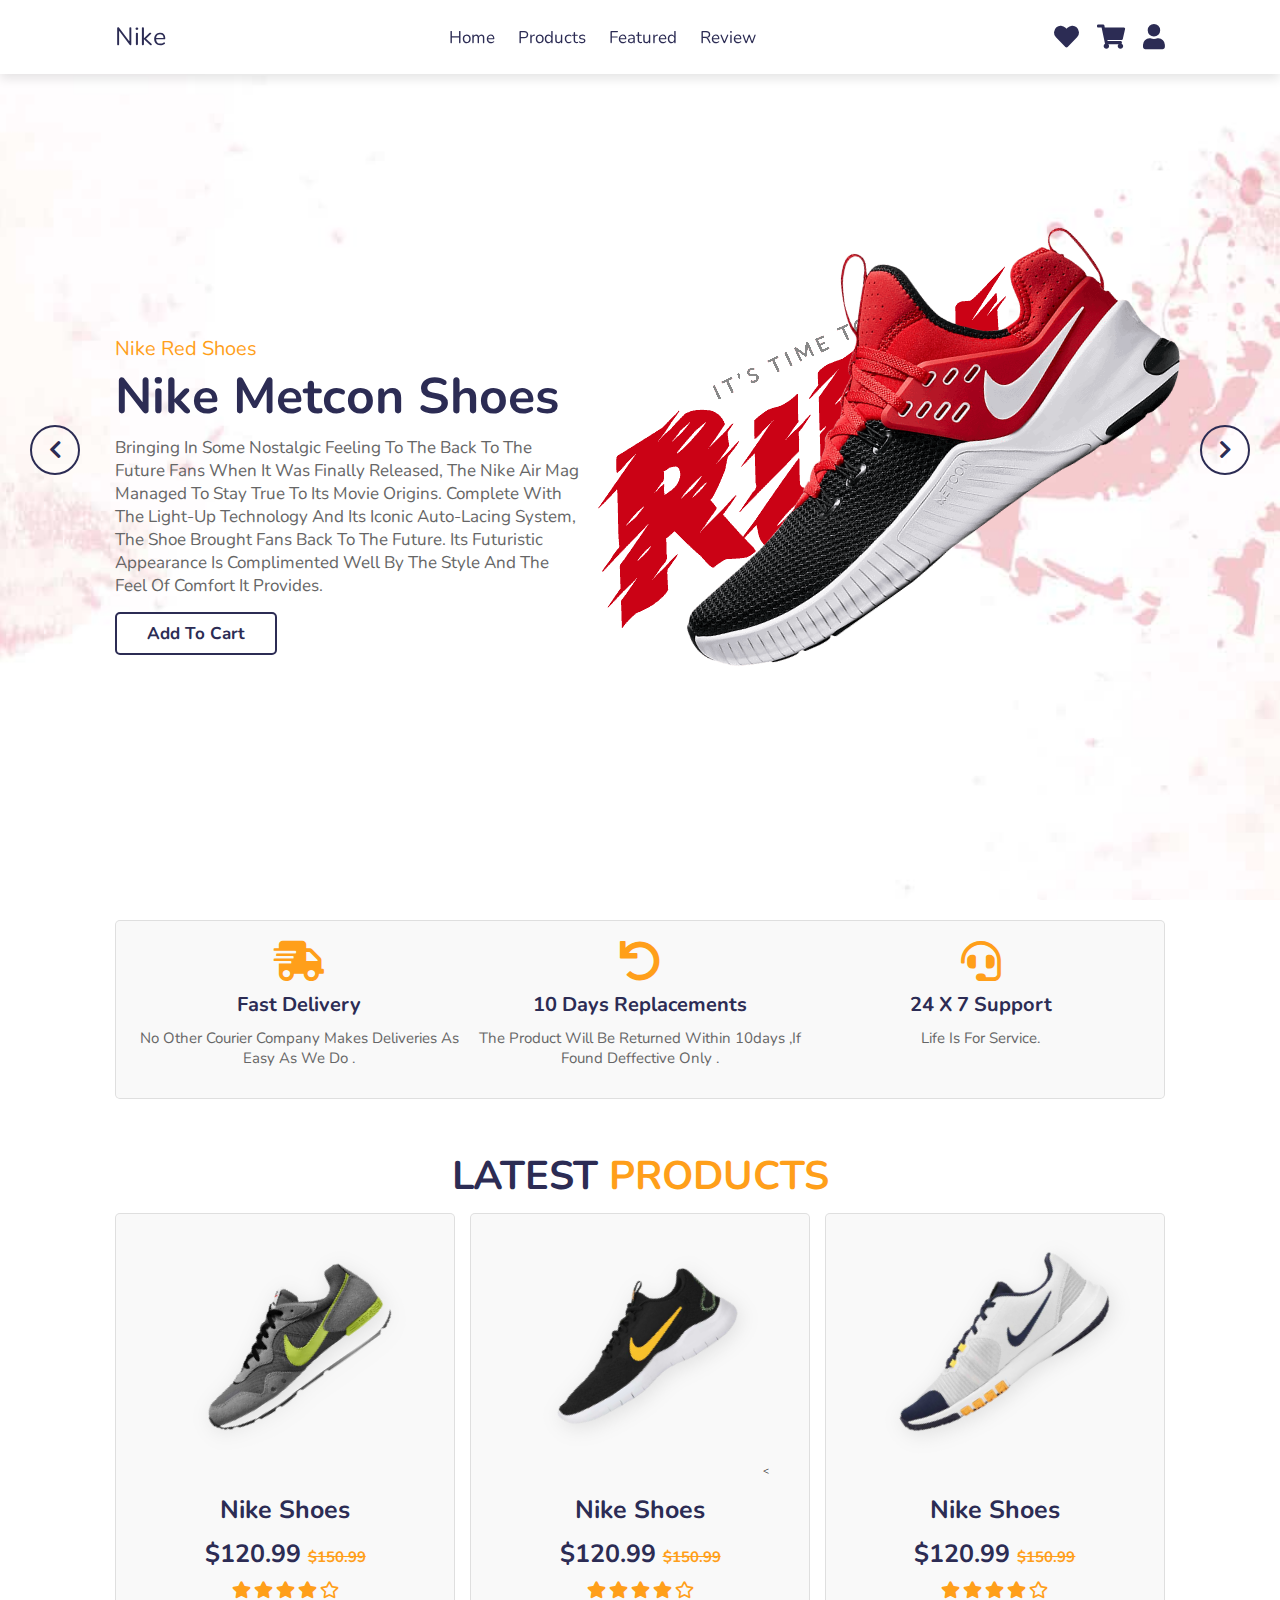
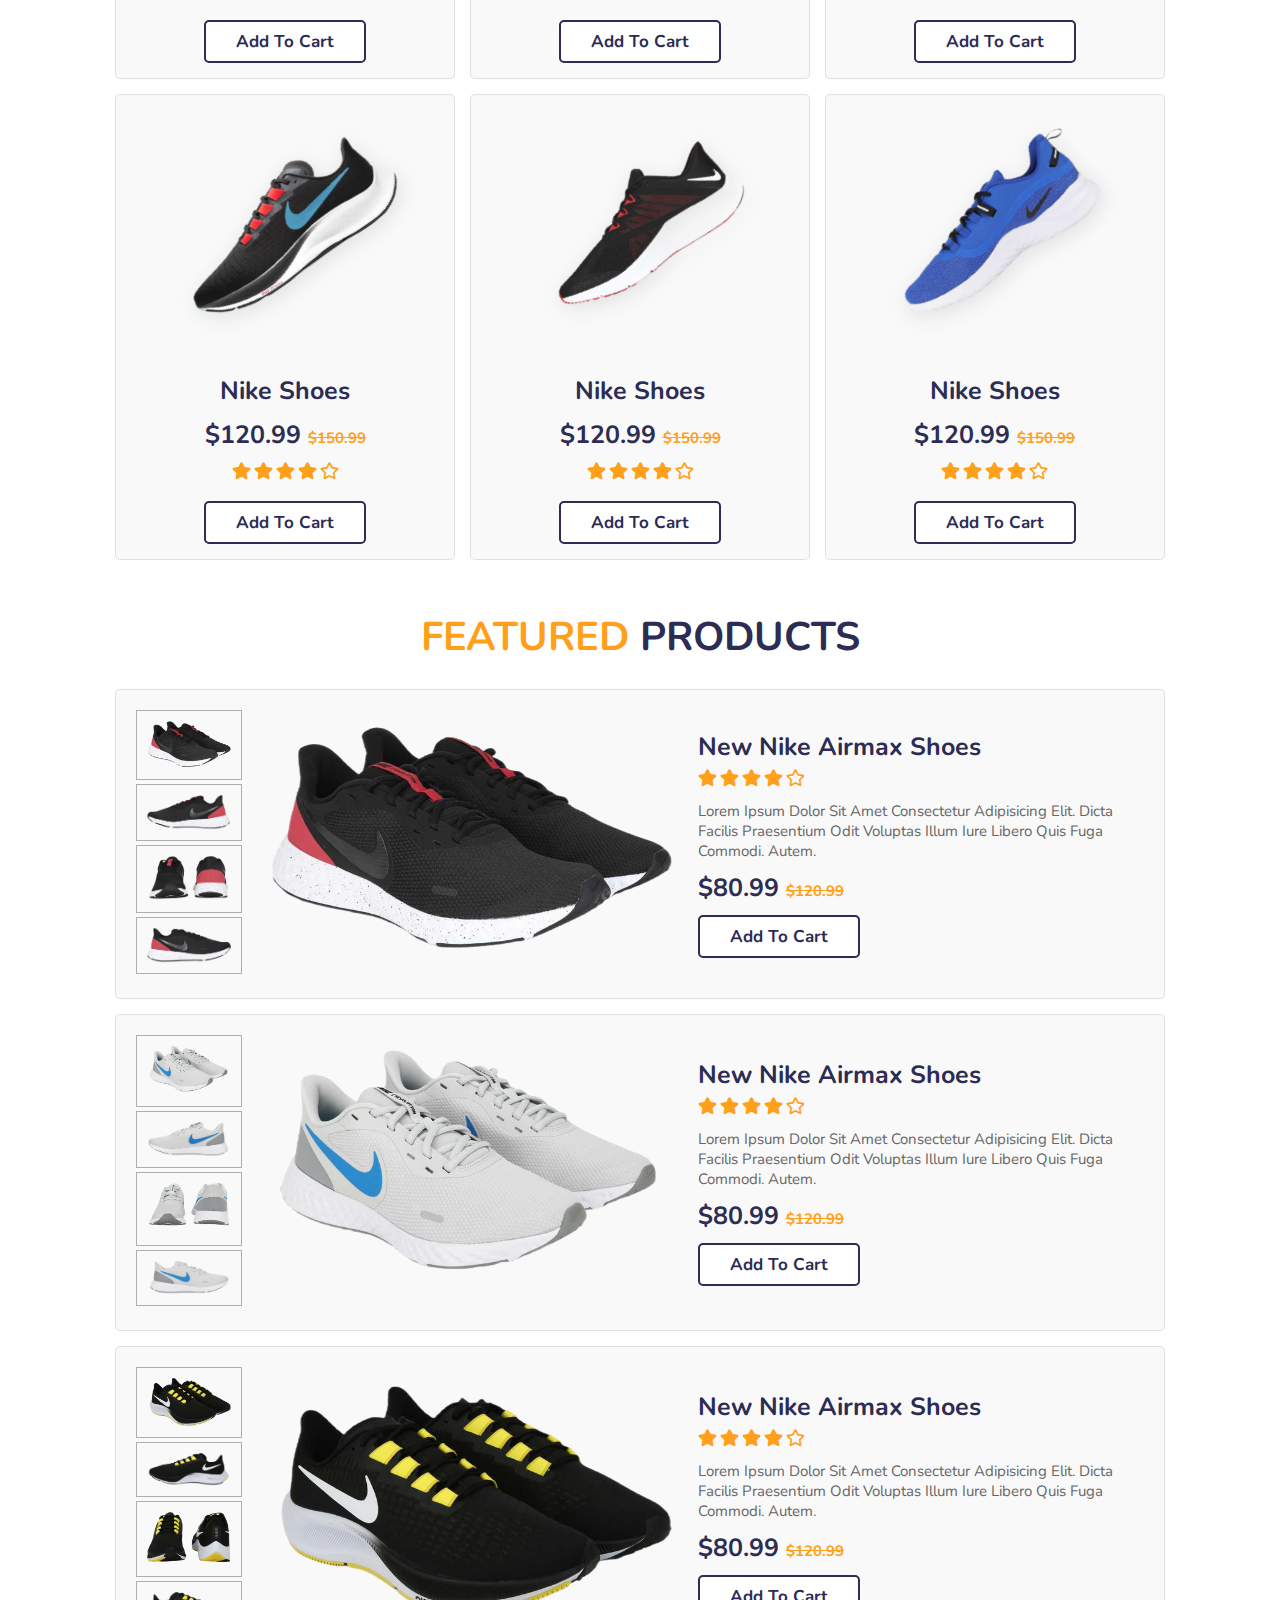
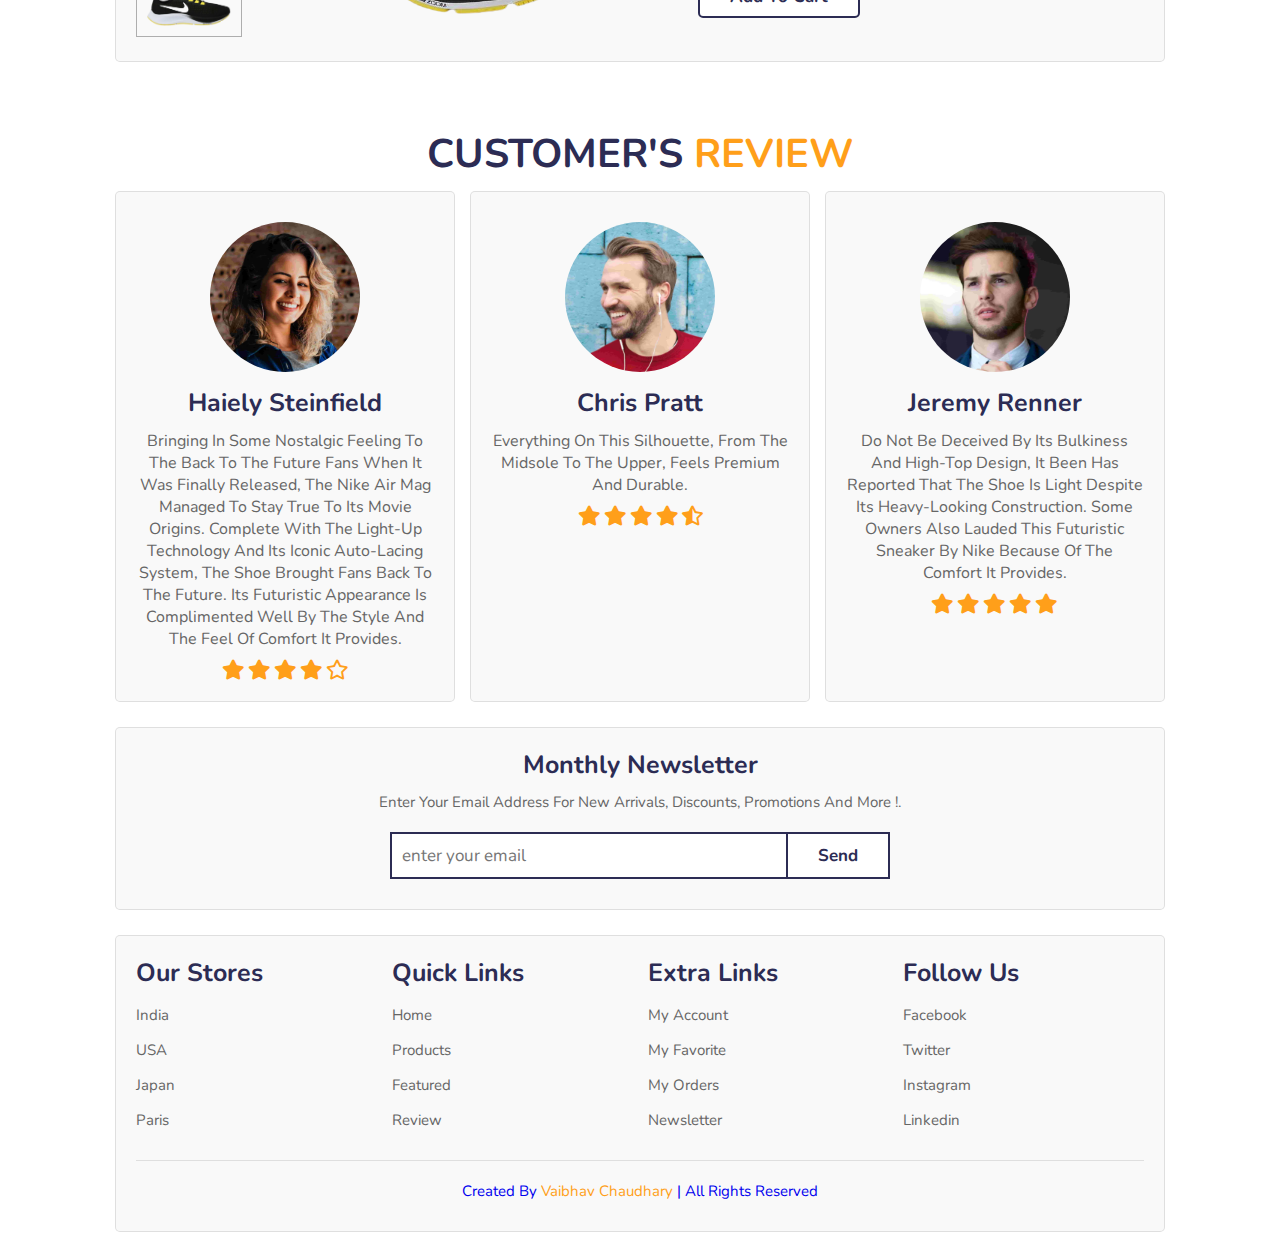
<file: ecommerce website/index.html>
<!DOCTYPE html>
<html lang="en">

<head>
    <meta charset="UTF-8">
    <meta name="viewport" content="width=device-width, initial-scale=1.0">
    <title>complete responsive ecommerce website design tutorial</title>

    <!-- font awesome cdn link  -->
    <link rel="stylesheet" href="https://cdnjs.cloudflare.com/ajax/libs/font-awesome/5.15.3/css/all.min.css">

    <!-- custom css file link  -->
    <link rel="stylesheet" href="css/style.css">

</head>

<body>

    <!-- header section starts  -->

    <header>

        <div id="menu-bar" class="fas fa-bars"></div>

        <a href="#" class="logo">nike</a>

        <nav class="navbar">
            <a href="#home">home</a>
            <a href="#products">products</a>
            <a href="#featured">featured</a>
            <a href="#review">review</a>
        </nav>

        <div class="icons">
            <a href="#" class="fas fa-heart"></a>
            <a href="#" class="fas fa-shopping-cart"></a>
            <a href="#" class="fas fa-user"></a>
        </div>

    </header>

    <!-- header section ends -->

    <!-- home section starts  -->

    <section class="home" id="home">

        <div class="slide-container active">
            <div class="slide">
                <div class="content">
                    <span>nike red shoes</span>
                    <h3>nike metcon shoes</h3>
                    <p>Bringing in some nostalgic feeling to the Back To The Future fans when it was finally released, the Nike Air Mag managed to stay true to its movie origins. Complete with the light-up technology and its iconic auto-lacing system, the
                        shoe brought fans back to the future. Its futuristic appearance is complimented well by the style and the feel of comfort it provides. </p>
                    <a href="#" class="btn">add to cart</a>
                </div>
                <div class="image">
                    <img src="images/home-shoe-1.png" class="shoe" alt="">
                    <img src="images/home-text-1.png" class="text" alt="">
                </div>
            </div>
        </div>

        <div class="slide-container">
            <div class="slide">
                <div class="content">
                    <span>nike blue shoes</span>
                    <h3>nike metcon shoes</h3>
                    <p>Bringing in some nostalgic feeling to the Back To The Future fans when it was finally released, the Nike Air Mag managed to stay true to its movie origins. Complete with the light-up technology and its iconic auto-lacing system, the
                        shoe brought fans back to the future. Its futuristic appearance is complimented well by the style and the feel of comfort it provides. </p>
                    <a href="#" class="btn">add to cart</a>
                </div>
                <div class="image">
                    <img src="images/home-shoe-2.png" class="shoe" alt="">
                    <img src="images/home-text-2.png" class="text" alt="">
                </div>
            </div>
        </div>

        <div class="slide-container">
            <div class="slide">
                <div class="content">
                    <span>nike yellow shoes</span>
                    <h3>nike metcon shoes</h3>
                    <p>Bringing in some nostalgic feeling to the Back To The Future fans when it was finally released, the Nike Air Mag managed to stay true to its movie origins. Complete with the light-up technology and its iconic auto-lacing system, the
                        shoe brought fans back to the future. Its futuristic appearance is complimented well by the style and the feel of comfort it provides. </p>
                    <a href="#" class="btn">add to cart</a>
                </div>
                <div class="image">
                    <img src="images/home-shoe-3.png" class="shoe" alt="">
                    <img src="images/home-text-3.png" class="text" alt="">
                </div>
            </div>
        </div>

        <div id="prev" class="fas fa-chevron-left" onclick="prev()"></div>
        <div id="next" class="fas fa-chevron-right" onclick="next()"></div>

    </section>

    <!-- home section ends -->

    <!-- service section starts  -->

    <section class="service">

        <div class="box-container">

            <div class="box">
                <i class="fas fa-shipping-fast"></i>
                <h3>fast delivery</h3>
                <p>No other courier company makes deliveries as easy as we do .</p>
            </div>

            <div class="box">
                <i class="fas fa-undo"></i>
                <h3>10 days replacements</h3>
                <p>The Product will be returned within 10days ,if found deffective only .</p>
            </div>

            <div class="box">
                <i class="fas fa-headset"></i>
                <h3>24 x 7 support</h3>
                <p>Life is for service.</p>
            </div>

        </div>

    </section>

    <!-- service section ends -->

    <!-- products section starts  -->

    <section class="products" id="products">

        <h1 class="heading"> latest <span>products</span> </h1>

        <div class="box-container">

            <div class="box">
                <div class="icons">
                    <a href="#" class="fas fa-heart"></a>
                    <a href="#" class="fas fa-share"></a>
                    <a href="#" class="fas fa-eye"></a>
                </div>
                <img src="images/product-1.png" alt="">
                <div class="content">
                    <h3>nike shoes</h3>
                    <div class="price">$120.99 <span>$150.99</span></div>
                    <div class="stars">
                        <i class="fas fa-star"></i>
                        <i class="fas fa-star"></i>
                        <i class="fas fa-star"></i>
                        <i class="fas fa-star"></i>
                        <i class="far fa-star"></i>
                    </div>
                    <a href="#" class="btn">add to cart</a>
                </div>
            </div>

            <div class="box">
                <div class="icons">
                    <a href="#" class="fas fa-heart"></a>
                    <a href="#" class="fas fa-share"></a>
                    <a href="#" class="fas fa-eye"></a>
                </div>
                <img src="images/product-2.png" alt="">
                <<div class="content">
                    <h3>nike shoes</h3>
                    <div class="price">$120.99 <span>$150.99</span></div>
                    <div class="stars">
                        <i class="fas fa-star"></i>
                        <i class="fas fa-star"></i>
                        <i class="fas fa-star"></i>
                        <i class="fas fa-star"></i>
                        <i class="far fa-star"></i>
                    </div>
                    <a href="#" class="btn">add to cart</a>
            </div>
        </div>

        <div class="box">
            <div class="icons">
                <a href="#" class="fas fa-heart"></a>
                <a href="#" class="fas fa-share"></a>
                <a href="#" class="fas fa-eye"></a>
            </div>
            <img src="images/product-3.png" alt="">
            <div class="content">
                <h3>nike shoes</h3>
                <div class="price">$120.99 <span>$150.99</span></div>
                <div class="stars">
                    <i class="fas fa-star"></i>
                    <i class="fas fa-star"></i>
                    <i class="fas fa-star"></i>
                    <i class="fas fa-star"></i>
                    <i class="far fa-star"></i>
                </div>
                <a href="#" class="btn">add to cart</a>
            </div>
        </div>

        <div class="box">
            <div class="icons">
                <a href="#" class="fas fa-heart"></a>
                <a href="#" class="fas fa-share"></a>
                <a href="#" class="fas fa-eye"></a>
            </div>
            <img src="images/product-4.png" alt="">
            <div class="content">
                <h3>nike shoes</h3>
                <div class="price">$120.99 <span>$150.99</span></div>
                <div class="stars">
                    <i class="fas fa-star"></i>
                    <i class="fas fa-star"></i>
                    <i class="fas fa-star"></i>
                    <i class="fas fa-star"></i>
                    <i class="far fa-star"></i>
                </div>
                <a href="#" class="btn">add to cart</a>
            </div>
        </div>

        <div class="box">
            <div class="icons">
                <a href="#" class="fas fa-heart"></a>
                <a href="#" class="fas fa-share"></a>
                <a href="#" class="fas fa-eye"></a>
            </div>
            <img src="images/product-5.png" alt="">
            <div class="content">
                <h3>nike shoes</h3>
                <div class="price">$120.99 <span>$150.99</span></div>
                <div class="stars">
                    <i class="fas fa-star"></i>
                    <i class="fas fa-star"></i>
                    <i class="fas fa-star"></i>
                    <i class="fas fa-star"></i>
                    <i class="far fa-star"></i>
                </div>
                <a href="#" class="btn">add to cart</a>
            </div>
        </div>

        <div class="box">
            <div class="icons">
                <a href="#" class="fas fa-heart"></a>
                <a href="#" class="fas fa-share"></a>
                <a href="#" class="fas fa-eye"></a>
            </div>
            <img src="images/product-6.png" alt="">
            <div class="content">
                <h3>nike shoes</h3>
                <div class="price">$120.99 <span>$150.99</span></div>
                <div class="stars">
                    <i class="fas fa-star"></i>
                    <i class="fas fa-star"></i>
                    <i class="fas fa-star"></i>
                    <i class="fas fa-star"></i>
                    <i class="far fa-star"></i>
                </div>
                <a href="#" class="btn">add to cart</a>
            </div>
        </div>

        </div>

    </section>

    <!-- products section ends -->

    <!-- featured section starts  -->

    <section class="featured" id="featured">

        <h1 class="heading"> <span>featured</span> products </h1>

        <div class="row">
            <div class="image-container">
                <div class="small-image">
                    <img src="images/f-img-1.1.png" class="featured-image-1" alt="">
                    <img src="images/f-img-1.2.png" class="featured-image-1" alt="">
                    <img src="images/f-img-1.3.png" class="featured-image-1" alt="">
                    <img src="images/f-img-1.4.png" class="featured-image-1" alt="">
                </div>
                <div class="big-image">
                    <img src="images/f-img-1.1.png" class="big-image-1" alt="">
                </div>
            </div>
            <div class="content">
                <h3>new nike airmax shoes</h3>
                <div class="stars">
                    <i class="fas fa-star"></i>
                    <i class="fas fa-star"></i>
                    <i class="fas fa-star"></i>
                    <i class="fas fa-star"></i>
                    <i class="far fa-star"></i>
                </div>
                <p>Lorem ipsum dolor sit amet consectetur adipisicing elit. Dicta facilis praesentium odit voluptas illum iure libero quis fuga commodi. Autem.</p>
                <div class="price">$80.99 <span>$120.99</span></div>
                <a href="#" class="btn">add to cart</a>
            </div>
        </div>

        <div class="row">
            <div class="image-container">
                <div class="small-image">
                    <img src="images/f-img-2.1.png" class="featured-image-2" alt="">
                    <img src="images/f-img-2.2.png" class="featured-image-2" alt="">
                    <img src="images/f-img-2.3.png" class="featured-image-2" alt="">
                    <img src="images/f-img-2.4.png" class="featured-image-2" alt="">
                </div>
                <div class="big-image">
                    <img src="images/f-img-2.1.png" class="big-image-2" alt="">
                </div>
            </div>
            <div class="content">
                <h3>new nike airmax shoes</h3>
                <div class="stars">
                    <i class="fas fa-star"></i>
                    <i class="fas fa-star"></i>
                    <i class="fas fa-star"></i>
                    <i class="fas fa-star"></i>
                    <i class="far fa-star"></i>
                </div>
                <p>Lorem ipsum dolor sit amet consectetur adipisicing elit. Dicta facilis praesentium odit voluptas illum iure libero quis fuga commodi. Autem.</p>
                <div class="price">$80.99 <span>$120.99</span></div>
                <a href="#" class="btn">add to cart</a>
            </div>
        </div>

        <div class="row">
            <div class="image-container">
                <div class="small-image">
                    <img src="images/f-img-3.1.png" class="featured-image-3" alt="">
                    <img src="images/f-img-3.2.png" class="featured-image-3" alt="">
                    <img src="images/f-img-3.3.png" class="featured-image-3" alt="">
                    <img src="images/f-img-3.4.png" class="featured-image-3" alt="">
                </div>
                <div class="big-image">
                    <img src="images/f-img-3.1.png" class="big-image-3" alt="">
                </div>
            </div>
            <div class="content">
                <h3>new nike airmax shoes</h3>
                <div class="stars">
                    <i class="fas fa-star"></i>
                    <i class="fas fa-star"></i>
                    <i class="fas fa-star"></i>
                    <i class="fas fa-star"></i>
                    <i class="far fa-star"></i>
                </div>
                <p>Lorem ipsum dolor sit amet consectetur adipisicing elit. Dicta facilis praesentium odit voluptas illum iure libero quis fuga commodi. Autem.</p>
                <div class="price">$80.99 <span>$120.99</span></div>
                <a href="#" class="btn">add to cart</a>
            </div>
        </div>

    </section>

    <!-- featured section ends -->

    <!-- review section starts  -->

    <section class="review" id="review">

        <h1 class="heading"> customer's <span>review</span> </h1>

        <div class="box-container">

            <div class="box">
                <img src="images/pic1.png" alt="">
                <h3>Haiely Steinfield</h3>
                <p>Bringing in some nostalgic feeling to the Back To The Future fans when it was finally released, the Nike Air Mag managed to stay true to its movie origins. Complete with the light-up technology and its iconic auto-lacing system, the shoe
                    brought fans back to the future. Its futuristic appearance is complimented well by the style and the feel of comfort it provides. </p>
                <div class="stars">
                    <i class="fas fa-star"></i>
                    <i class="fas fa-star"></i>
                    <i class="fas fa-star"></i>
                    <i class="fas fa-star"></i>
                    <i class="far fa-star"></i>
                </div>
            </div>

            <div class="box">
                <img src="images/pic2.png" alt="">
                <h3>Chris Pratt</h3>
                <p>Everything on this silhouette, from the midsole to the upper, feels premium and durable.</p>
                <div class="stars">
                    <i class="fas fa-star"></i>
                    <i class="fas fa-star"></i>
                    <i class="fas fa-star"></i>
                    <i class="fas fa-star"></i>
                    <i class="fas fa-star-half-alt"></i>
                </div>
            </div>

            <div class="box">
                <img src="images/pic3.png" alt="">
                <h3>Jeremy Renner</h3>
                <p>Do not be deceived by its bulkiness and high-top design, it been has reported that the shoe is light despite its heavy-looking construction. Some owners also lauded this futuristic sneaker by Nike because of the comfort it provides.</p>
                <div class="stars">
                    <i class="fas fa-star"></i>
                    <i class="fas fa-star"></i>
                    <i class="fas fa-star"></i>
                    <i class="fas fa-star"></i>
                    <i class="fas fa-star"></i>
                </div>
            </div>

        </div>

    </section>

    <!-- review section ends -->

    <!-- newsletter section starts  -->

    <section class="newsletter">

        <div class="content">
            <h3>monthly newsletter</h3>
            <p>Enter your Email Address for new Arrivals, discounts, promotions and more !.</p>
            <form action="">
                <input type="email" placeholder="enter your email" class="box">
                <input type="submit" value="send" class="btn">
            </form>
        </div>

    </section>

    <!-- newsletter section ends -->

    <!-- footer section  -->

    <section class="footer">

        <div class="box-container">

            <div class="box">
                <h3>our stores</h3>
                <a href="#">india</a>
                <a href="#">USA</a>
                <a href="#">japan</a>
                <a href="#">paris</a>
            </div>

            <div class="box">
                <h3>quick links</h3>
                <a href="#">home</a>
                <a href="#">products</a>
                <a href="#">featured</a>
                <a href="#">review</a>
            </div>

            <div class="box">
                <h3>extra links</h3>
                <a href="#">my account</a>
                <a href="#">my favorite</a>
                <a href="#">my orders</a>
                <a href="#">newsletter</a>
            </div>

            <div class="box">
                <h3>follow us</h3>
                <a href="#">facebook</a>
                <a href="#">twitter</a>
                <a href="#">instagram</a>
                <a href="#">linkedin</a>
            </div>

            <div class="credit">
                <a href="https://github.com/PerksofbeingVaibhav">created by <span>Vaibhav Chaudhary</span> | all rights reserved</a>
            </div>

        </div>

    </section>






    <!-- custom js file link  -->
    <script src=" js/script.js "></script>

</body>

</html>
</file>
<file: ecommerce website/css/style.css>
@import url('https://fonts.googleapis.com/css2?family=Nunito:wght@200;300;400;600;700&display=swap');
     :root {
        --black: #2c2c54;
        --orange: #ff9f1a;
    }
    
    * {
        font-family: 'Nunito', sans-serif;
        margin: 0;
        padding: 0;
        box-sizing: border-box;
        outline: none;
        border: none;
        text-decoration: none;
        text-transform: capitalize;
        transition: all .2s linear;
    }
    
    html {
        font-size: 62.5%;
        overflow-x: hidden;
        scroll-padding-top: 6rem;
        scroll-behavior: smooth;
    }
    
    section {
        padding: 2rem 9%;
    }
    
    .heading {
        text-align: center;
        text-transform: uppercase;
        font-size: 4rem;
        color: var(--black);
        padding: 1rem;
    }
    
    .heading span {
        text-transform: uppercase;
        color: var(--orange);
    }
    
    .btn {
        display: inline-block;
        margin-top: 1rem;
        border-radius: .5rem;
        border: .2rem solid var(--black);
        font-weight: bolder;
        font-size: 1.7rem;
        color: var(--black);
        cursor: pointer;
        background: #fff;
        padding: .8rem 3rem;
    }
    
    .btn:hover {
        background: var(--orange);
        color: #fff;
    }
    
    header {
        position: fixed;
        top: 0;
        left: 0;
        right: 0;
        z-index: 1000;
        background: #fff;
        padding: 2rem 9%;
        display: flex;
        align-items: center;
        justify-content: space-between;
        box-shadow: 0 .5rem 1rem rgba(0, 0, 0, .1);
    }
    
    header .logo {
        font-size: 2.5rem;
        color: var(--black);
    }
    
    header .navbar a {
        font-size: 1.7rem;
        color: var(--black);
        margin: 0 1rem;
    }
    
    header .navbar a:hover {
        color: var(--orange);
    }
    
    header .icons a {
        font-size: 2.5rem;
        color: var(--black);
        margin-left: 1.5rem;
    }
    
    header .icons a:hover {
        color: var(--orange);
    }
    
    #menu-bar {
        font-size: 2.5rem;
        padding: .5rem 1.5rem;
        border: .1rem solid var(--black);
        color: var(--black);
        border-radius: .3rem;
        cursor: pointer;
        display: none;
    }
    
    .home {
        padding: 0;
        position: relative;
    }
    
    .home .slide-container .slide {
        min-height: 100vh;
        display: flex;
        align-items: center;
        flex-wrap: wrap;
        gap: 1.5rem;
        padding: 0 9%;
        padding-top: 9rem;
    }
    
    .home .slide-container .slide .content {
        flex: 1 1 40rem;
        animation: slideContent .5s linear 1s backwards;
    }
    
    @keyframes slideContent {
        0% {
            opacity: 0;
            transform: translateX(-10rem);
        }
    }
    
    .home .slide-container .slide .image {
        flex: 1 1 50rem;
        padding-bottom: 15rem;
        position: relative;
        z-index: 0;
    }
    
    .home .slide-container .slide .image .shoe {
        width: 100%;
        transform: rotate(-35deg);
        animation: shoe .3s linear;
    }
    
    @keyframes shoe {
        0% {
            transform: rotate(0deg) scale(.5);
        }
    }
    
    .home .slide-container .slide .image .text {
        position: absolute;
        top: 0;
        left: 0;
        z-index: -1;
        animation: shoeText .5s linear .5s backwards;
    }
    
    @keyframes shoeText {
        0% {
            opacity: 0;
            top: -10rem;
        }
    }
    
    .home .slide-container .slide .content span {
        font-size: 2rem;
        color: var(--orange);
    }
    
    .home .slide-container .slide .content h3 {
        font-size: 5rem;
        color: var(--black);
    }
    
    .home .slide-container .slide .content p {
        font-size: 1.7rem;
        color: #666;
        padding: .5rem 0;
    }
    
    .home .slide-container:nth-child(1) .slide {
        background: url(../images/home-bg-1.jpg) no-repeat;
        background-size: cover;
        background-position: center;
    }
    
    .home .slide-container:nth-child(2) .slide {
        background: url(../images/home-bg-2.jpg) no-repeat;
        background-size: cover;
        background-position: center;
    }
    
    .home .slide-container:nth-child(3) .slide {
        background: url(../images/home-bg-3.jpg) no-repeat;
        background-size: cover;
        background-position: center;
    }
    
    .home .slide-container {
        display: none;
    }
    
    .home .slide-container.active {
        display: block;
    }
    
    .home #prev,
    .home #next {
        position: absolute;
        top: 50%;
        transform: translateY(-50%);
        border-radius: 50%;
        z-index: 100;
        height: 5rem;
        width: 5rem;
        line-height: 4.5rem;
        font-size: 2rem;
        color: var(--black);
        border: .2rem solid var(--black);
        cursor: pointer;
        text-align: center;
    }
    
    .home #prev:hover,
    .home #next:hover {
        color: #fff;
        background: var(--orange);
    }
    
    .home #prev {
        left: 3rem;
    }
    
    .home #next {
        right: 3rem;
    }
    
    .service .box-container {
        display: flex;
        flex-wrap: wrap;
        gap: 1.5rem;
        background: #f9f9f9;
        border: .1rem solid rgba(0, 0, 0, .1);
        border-radius: .5rem;
        padding: 2rem;
    }
    
    .service .box-container .box {
        text-align: center;
        flex: 1 1 30rem
    }
    
    .service .box-container .box i {
        font-size: 4rem;
        color: var(--orange);
    }
    
    .service .box-container .box h3 {
        font-size: 2rem;
        color: var(--black);
        padding-top: 1rem;
    }
    
    .service .box-container .box p {
        font-size: 1.5rem;
        color: #666;
        padding: 1rem 0;
    }
    
    .products .box-container {
        display: flex;
        flex-wrap: wrap;
        gap: 1.5rem;
    }
    
    .products .box-container .box {
        border: .1rem solid rgba(0, 0, 0, .1);
        border-radius: .5rem;
        text-align: center;
        position: relative;
        overflow: hidden;
        background: #f9f9f9;
        flex: 1 1 30rem;
    }
    
    .products .box-container .box .content {
        padding: 1.5rem;
    }
    
    .products .box-container .box img {
        height: 10rem;
        transform: rotate(-35deg);
        filter: drop-shadow(0 .5rem 1rem rgba(0, 0, 0, .1));
        margin: 8rem 2rem;
    }
    
    .products .box-container .box:hover img {
        transform: rotate(-35deg) scale(1.2);
    }
    
    .products .box-container .box .icons {
        display: flex;
        flex-flow: column;
        position: absolute;
        top: .5rem;
        left: -10rem;
    }
    
    .products .box-container .box:hover .icons {
        left: 1rem;
    }
    
    .products .box-container .box .icons a {
        height: 4.5rem;
        width: 5rem;
        line-height: 4.5rem;
        font-size: 2rem;
        color: var(--black);
        border: .1rem solid var(--black);
        border-radius: .5rem;
        background: #fff;
        margin-top: .5rem;
    }
    
    .products .box-container .box .icons a:hover {
        background: var(--orange);
        color: #fff;
    }
    
    .products .box-container .box .content h3 {
        color: var(--black);
        font-size: 2.5rem;
    }
    
    .products .box-container .box .content .price {
        color: var(--black);
        font-size: 2.5rem;
        font-weight: bolder;
        padding: 1rem 0;
    }
    
    .products .box-container .box .content .price span {
        color: var(--orange);
        font-size: 1.5rem;
        text-decoration: line-through;
    }
    
    .products .box-container .box .content .stars {
        padding-bottom: 1rem;
    }
    
    .products .box-container .box .content .stars i {
        font-size: 1.7rem;
        color: var(--orange);
    }
    
    .featured .row {
        display: flex;
        flex-wrap: wrap;
        gap: 1.5rem;
        border: .1rem solid rgba(0, 0, 0, .1);
        border-radius: .5rem;
        background: #f9f9f9;
        padding: 2rem;
        align-items: center;
        margin: 1.5rem 0;
    }
    
    .featured .row .content {
        flex: 1 1 40rem;
    }
    
    .featured .row .image-container {
        display: flex;
        gap: 1.5rem;
        align-items: center;
        flex: 1 1 50rem;
    }
    
    .featured .row .image-container .small-image {
        width: 20%;
    }
    
    .featured .row .image-container .big-image {
        width: 80%;
        padding: 1rem;
    }
    
    .featured .row .image-container .small-image img {
        width: 100%;
        padding: 1rem;
        border: .1rem solid rgba(0, 0, 0, .3);
        cursor: pointer;
    }
    
    .featured .row .image-container .small-image img:hover {
        background: #ccc;
    }
    
    .featured .row .image-container .big-image img {
        width: 100%;
    }
    
    .featured .row .image-container .big-image img:hover {
        transform: scale(1.05);
    }
    
    .featured .row .content h3 {
        font-size: 2.5rem;
        color: var(--black);
    }
    
    .featured .row .content .stars i {
        font-size: 1.7rem;
        color: var(--orange);
        padding: .5rem 0;
    }
    
    .featured .row .content p {
        font-size: 1.5rem;
        color: #666;
        padding: 1rem 0;
    }
    
    .featured .row .content .price {
        font-size: 2.5rem;
        color: var(--black);
        font-weight: bolder;
    }
    
    .featured .row .content .price span {
        font-size: 1.5rem;
        color: var(--orange);
        text-decoration: line-through;
    }
    
    .review .box-container {
        display: flex;
        flex-wrap: wrap;
        gap: 1.5rem;
    }
    
    .review .box-container .box {
        flex: 1 1 30rem;
        text-align: center;
        border: .1rem solid rgba(0, 0, 0, .1);
        border-radius: .5rem;
        background: #f9f9f9;
        padding: 2rem;
    }
    
    .review .box-container .box img {
        border-radius: 50%;
        object-fit: cover;
        height: 15rem;
        width: 15rem;
        margin: 1rem 0;
    }
    
    .review .box-container .box h3 {
        font-size: 2.5rem;
        color: var(--black);
    }
    
    .review .box-container .box p {
        font-size: 1.6rem;
        color: #666;
        padding: 1rem 0;
    }
    
    .review .box-container .box .stars i {
        color: var(--orange);
        font-size: 2rem;
    }
    
    .newsletter {
        padding-top: .5rem;
        padding-bottom: .5rem;
    }
    
    .newsletter .content {
        text-align: center;
        border: .1rem solid rgba(0, 0, 0, .1);
        border-radius: .5rem;
        background: #f9f9f9;
        padding: 2rem;
    }
    
    .newsletter .content h3 {
        font-size: 2.5rem;
        color: var(--black);
    }
    
    .newsletter .content p {
        font-size: 1.5rem;
        color: #666;
        margin: 1rem auto;
        max-width: 60rem;
    }
    
    .newsletter .content form {
        margin: 1rem auto;
        max-width: 50rem;
        display: flex;
    }
    
    .newsletter .content form .box {
        width: 100%;
        font-size: 1.7rem;
        text-transform: none;
        color: #333;
        padding: 1rem;
        border: .2rem solid var(--black);
        border-right: none;
        margin-top: 1rem;
    }
    
    .newsletter .content form .btn {
        border-radius: 0;
    }
    
    .footer .box-container {
        border: .1rem solid rgba(0, 0, 0, .1);
        border-radius: .5rem;
        background: #f9f9f9;
        padding: 2rem;
        display: flex;
        flex-wrap: wrap;
        gap: 1.5rem;
    }
    
    .footer .box-container .box {
        flex: 1 1 20rem;
    }
    
    .footer .box-container .box h3 {
        color: var(--black);
        font-size: 2.5rem;
        padding-bottom: 1.5rem;
    }
    
    .footer .box-container .box a {
        color: #666;
        font-size: 1.5rem;
        padding-bottom: 1.5rem;
        display: block;
    }
    
    .footer .box-container .box a:hover {
        color: var(--orange);
    }
    
    .footer .box-container .credit {
        text-align: center;
        width: 100%;
        border-top: .1rem solid rgba(0, 0, 0, .1);
        font-size: 1.5rem;
        padding: 1rem;
        padding-top: 2rem;
        color: #999;
    }
    
    .footer .box-container .credit span {
        color: var(--orange);
    }
    /* media queries  */
    
    @media (max-width: 991px) {
        html {
            font-size: 55%;
        }
        header {
            padding: 2rem;
        }
        section {
            padding: 2rem;
        }
    }
    
    @media (max-width:768px) {
        #menu-bar {
            display: block;
        }
        header .navbar {
            position: absolute;
            top: 100%;
            left: -120%;
            width: 100%;
            background: #eee;
            border-top: .1rem solid rgba(0, 0, 0, .1);
        }
        header .navbar.active {
            left: 0;
        }
        header .navbar a {
            font-size: 2rem;
            background: #fff;
            border: .1rem solid var(--black);
            border-radius: .5rem;
            padding: 1.5rem;
            margin: 1.5rem;
            display: block;
            text-align: center;
        }
        .home .slide-container .slide .image .text {
            width: 60%;
        }
        .home #prev,
        .home #next {
            top: 85%;
        }
    }
    
    @media (max-width:400px) {
        html {
            font-size: 50%;
        }
        .home .slide-container .slide .image {
            padding-bottom: 6rem;
        }
        .heading {
            font-size: 3rem;
        }
    }
</file>
